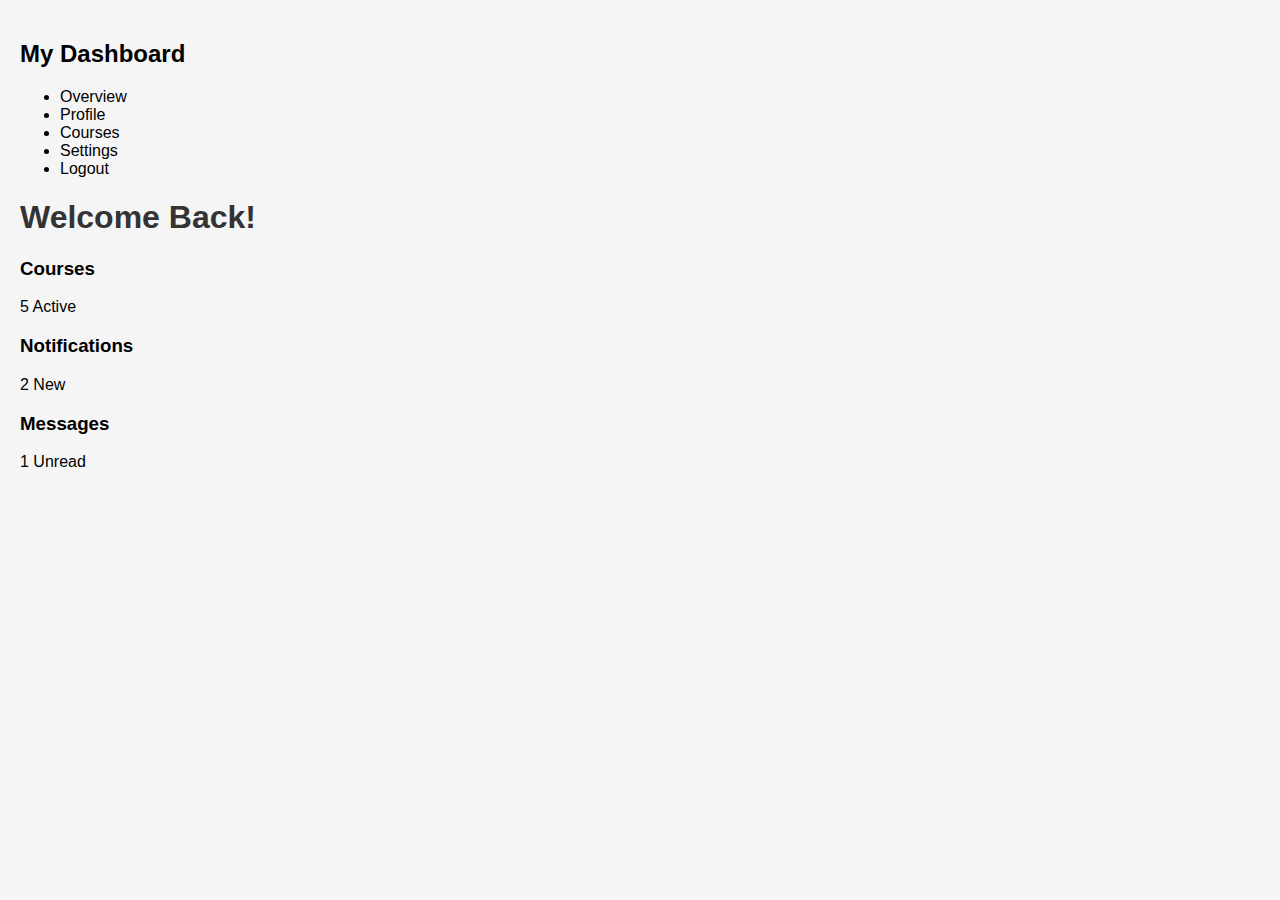
<file: dashboard.html>
<!DOCTYPE html>
<html lang="en">
<head>
    <meta charset="UTF-8">
    <meta name="viewport" content="width=device-width, initial-scale=1.0">
    <link rel="stylesheet" href="style.css">
    <title>Dashboard</title>
</head>
<body class="dashboard-body">

    <div class="sidebar">
        <h2>My Dashboard</h2>
        <ul>
            <li class="active">Overview</li>
            <li>Profile</li>
            <li>Courses</li>
            <li>Settings</li>
            <li>Logout</li>
        </ul>
    </div>

    <div class="dashboard-main">
        <h1>Welcome Back!</h1>

        <div class="cards">
            <div class="card">
                <h3>Courses</h3>
                <p>5 Active</p>
            </div>

            <div class="card">
                <h3>Notifications</h3>
                <p>2 New</p>
            </div>

            <div class="card">
                <h3>Messages</h3>
                <p>1 Unread</p>
            </div>
        </div>
    </div>

</body>
</html>
</file>
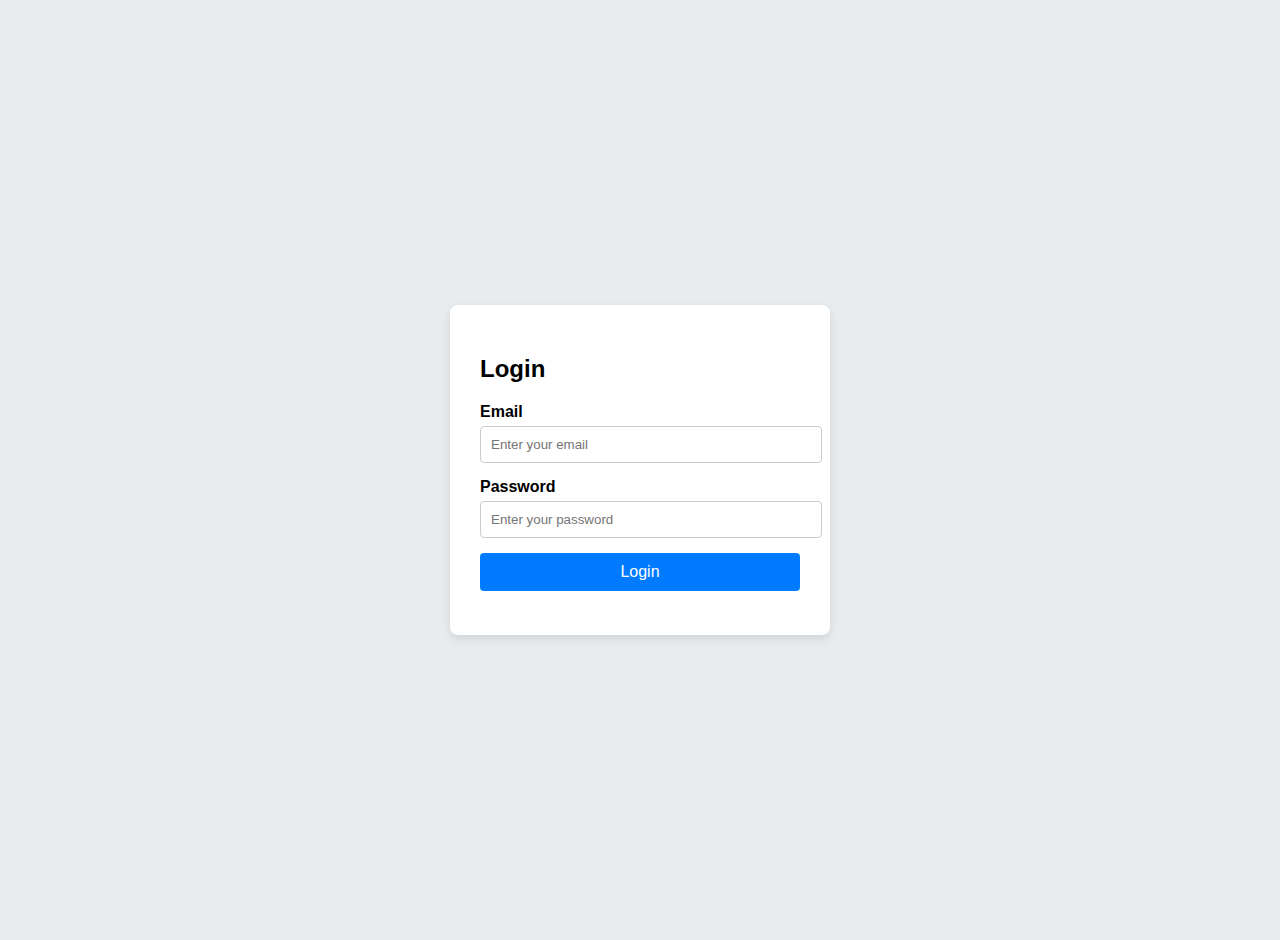
<file: login.html>
<!DOCTYPE html>
<html lang="en">
<head>
    <meta charset="UTF-8">
    <meta name="viewport" content="width=device-width, initial-scale=1.0">
    <link rel="stylesheet" href="style.css">
    <title>Login</title>
</head>
<body class="login-body">

    <div class="login-container">
        <h2>Login</h2>

        <form id="loginForm">
            <div class="input-group">
                <label>Email</label>
                <input type="email" id="email" placeholder="Enter your email" required>
            </div>

            <div class="input-group">
                <label>Password</label>
                <input type="password" id="password" placeholder="Enter your password" required>
            </div>

            <button type="submit">Login</button>

            <p id="error-message"></p>
        </form>
    </div>

    <script src="login.js"></script>
</body>
</html>
</file>
<file: style.css>
body {
    font-family: Arial, sans-serif;
    background: #f5f5f5;
    margin: 0;
    padding: 20px;
}

h1 {
    color: #333;
}

/* Login page css styles  */
.login-body {
    background: #e9ecef;
    display: flex;
    justify-content: center;
    align-items: center;
    height: 100vh;
    margin: 0;
}

.login-container {
    background: white;
    padding: 30px;
    width: 320px;
    border-radius: 8px;
    box-shadow: 0 4px 10px rgba(0,0,0,0.1);
}

.input-group {
    margin-bottom: 15px;
}

.input-group label {
    display: block;
    font-weight: bold;
    margin-bottom: 5px;
}

.input-group input {
    width: 100%;
    padding: 10px;
    border: 1px solid #ccc;
    border-radius: 4px;
}

button {
    width: 100%;
    padding: 10px;
    background: #007bff;
    color: white;
    border: none;
    border-radius: 4px;
    font-size: 16px;
}

button:hover {
    background: #0056b3;
}

#error-message {
    margin-top: 10px;
    color: red;
    text-align: center;
    font-size: 14px;
}
</file>
